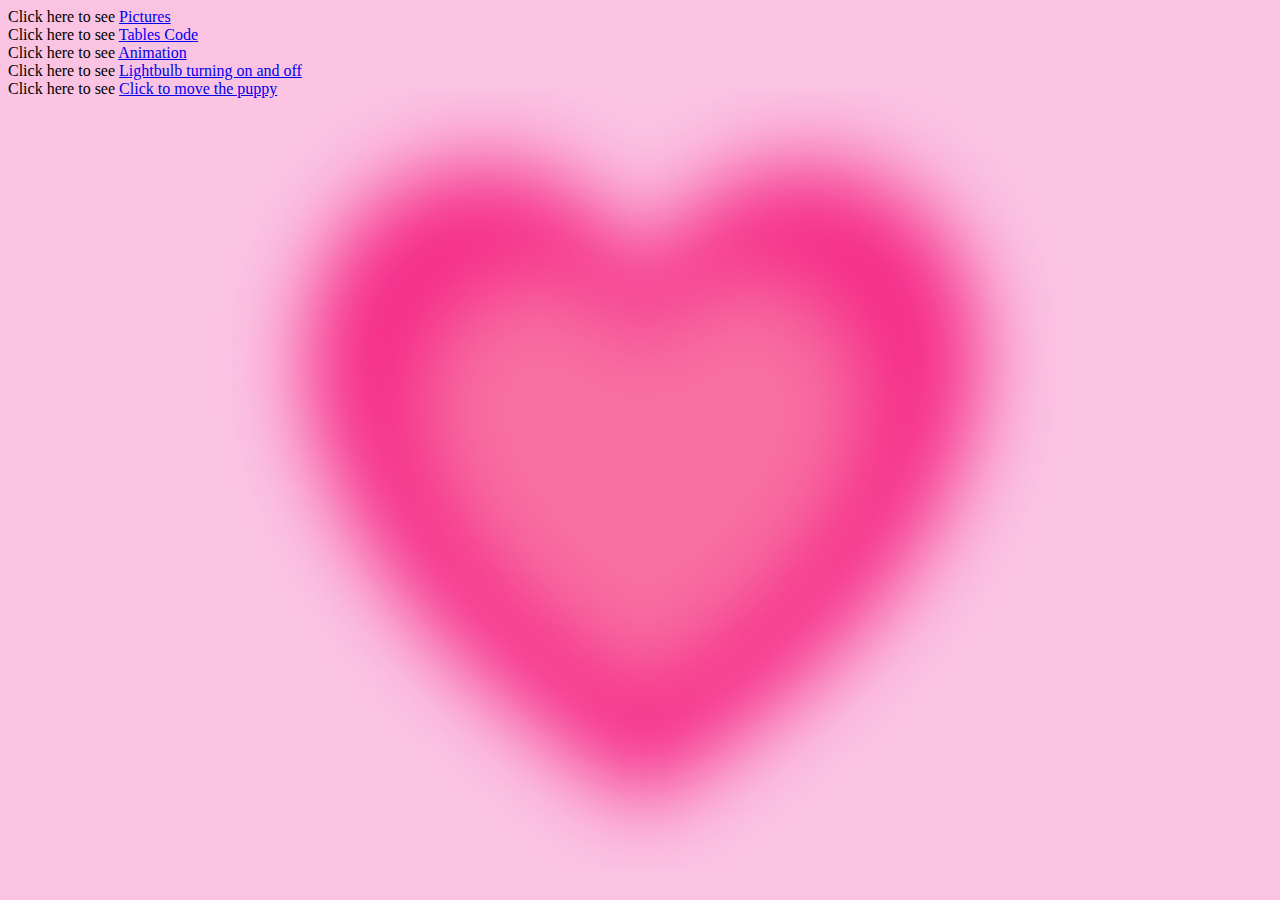
<file: index.html>
<!DOCTYPE html>
<html>
<head>
	<title>My Index page</title>
		<style> body {
		background-image:url("Pink_Heart.png");
		background-size:100% 100%;
background-attachment: fixed;
	}

</style>
</head>
<body>
Click here to see <a href="pictures.html">Pictures</a> <br>
	Click here to see <a href="Tables.2.html">Tables Code</a>
	<br>Click here to see <a href="Animate.html">Animation </a>
	<br>Click here to see <a href = "lightbulb.html">Lightbulb turning on and off </a>
	<br>Click here to see <a href = "image_move.html"> Click to move the puppy </a>
</body>
</html>
</file>
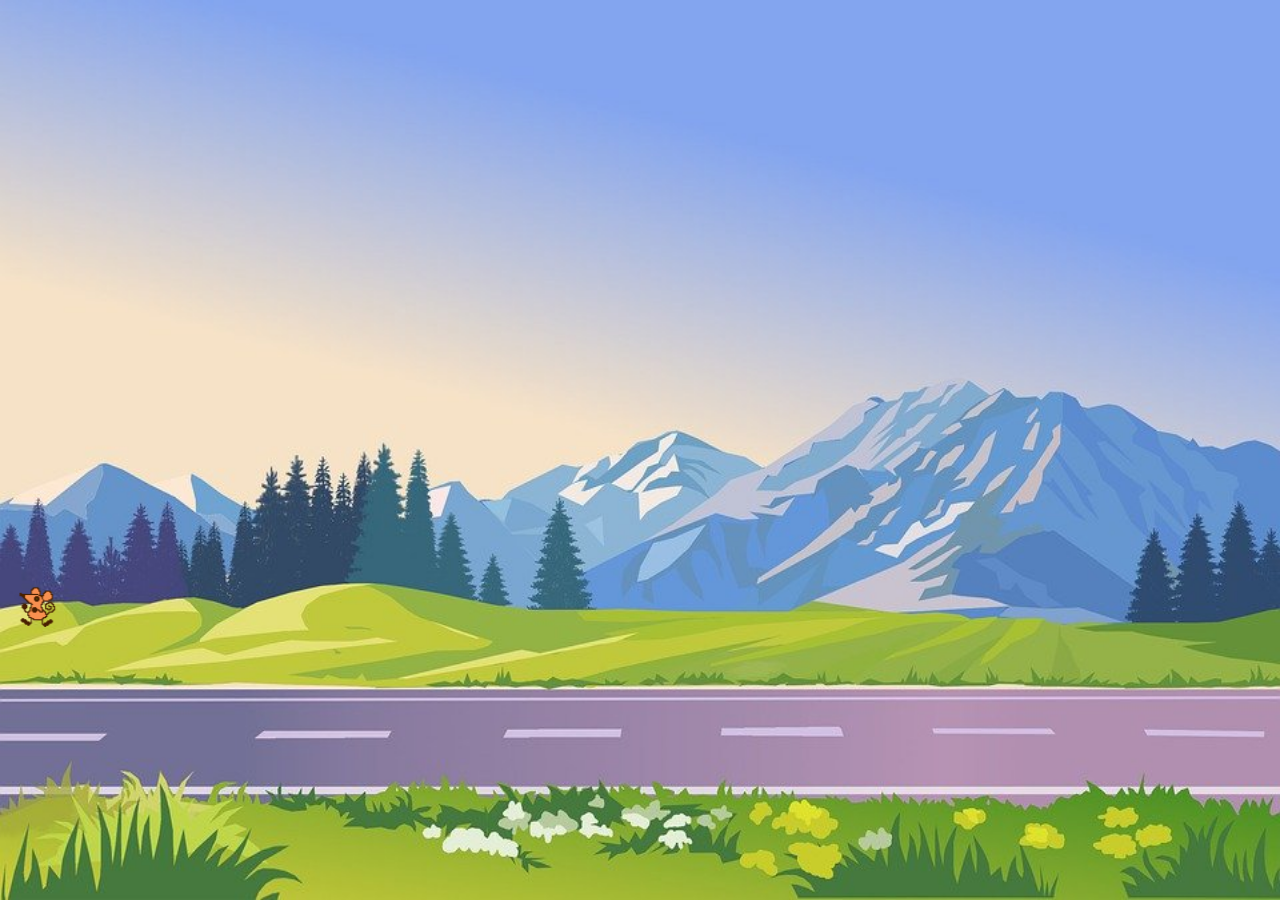
<file: Animate.html>
<html>
<head>
	<title>Animation</title>
	<style> body {
		background-image:url("bg2.jpg");
		background-size:100% 100%;
background-attachment: fixed;
	}

</style>
	</head>
	<body>
		<br><br><br><br><br><br><br><br><br><br><br><br><br><br><br><br><br><br><br><br><br><br><br><br><br><br><br><br>
		<marquee direction = "right">
	<img src = "a.gif" alt = "Gif of a dog running after a cat" width = "234px" >
	<img src = "b.gif" alt = "Gif of a cat running after a mouse and away from the dog" width = "123px" >
	<img src = "c.gif" alt = "Gif of a mouse running away from the cat" width ="40px">
</marquee>
	</body>
</html>
</file>
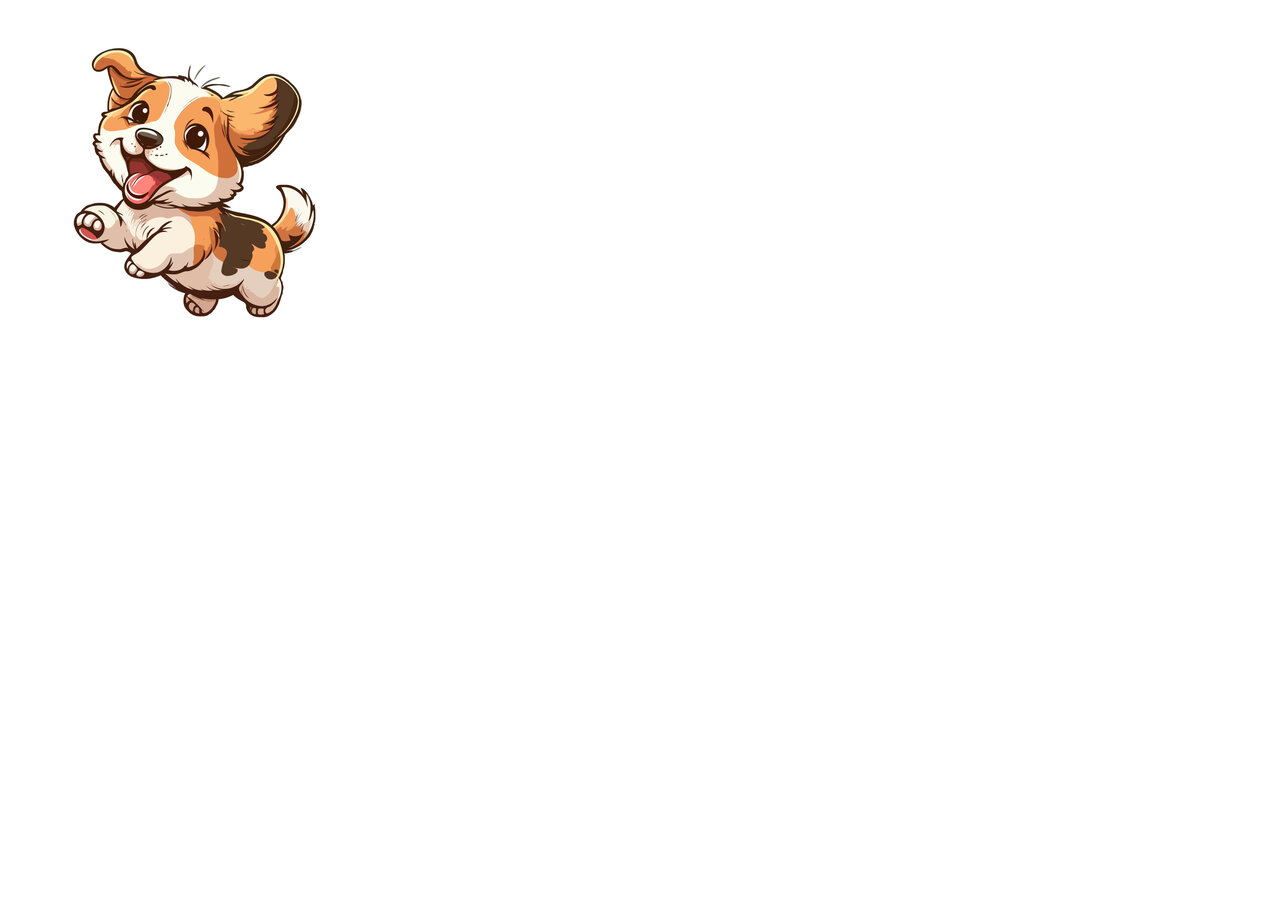
<file: image_move.html>
<html>
<head>
	<title>Moving Puppy</title>
	</head>
	<body>
<img src = "Puppy.jpeg" id = "puppy" alt = "Picture of a Puppy">
<script src="https://code.jquery.com/jquery-3.5.1.js"></script>
<script>
	$("html").click(fn1);
	function fn1(event){
		$("#puppy").offset({
			left:event.pageX,
			top:event.pageY
});
}

	</script>
	</body>
	</html>
</file>
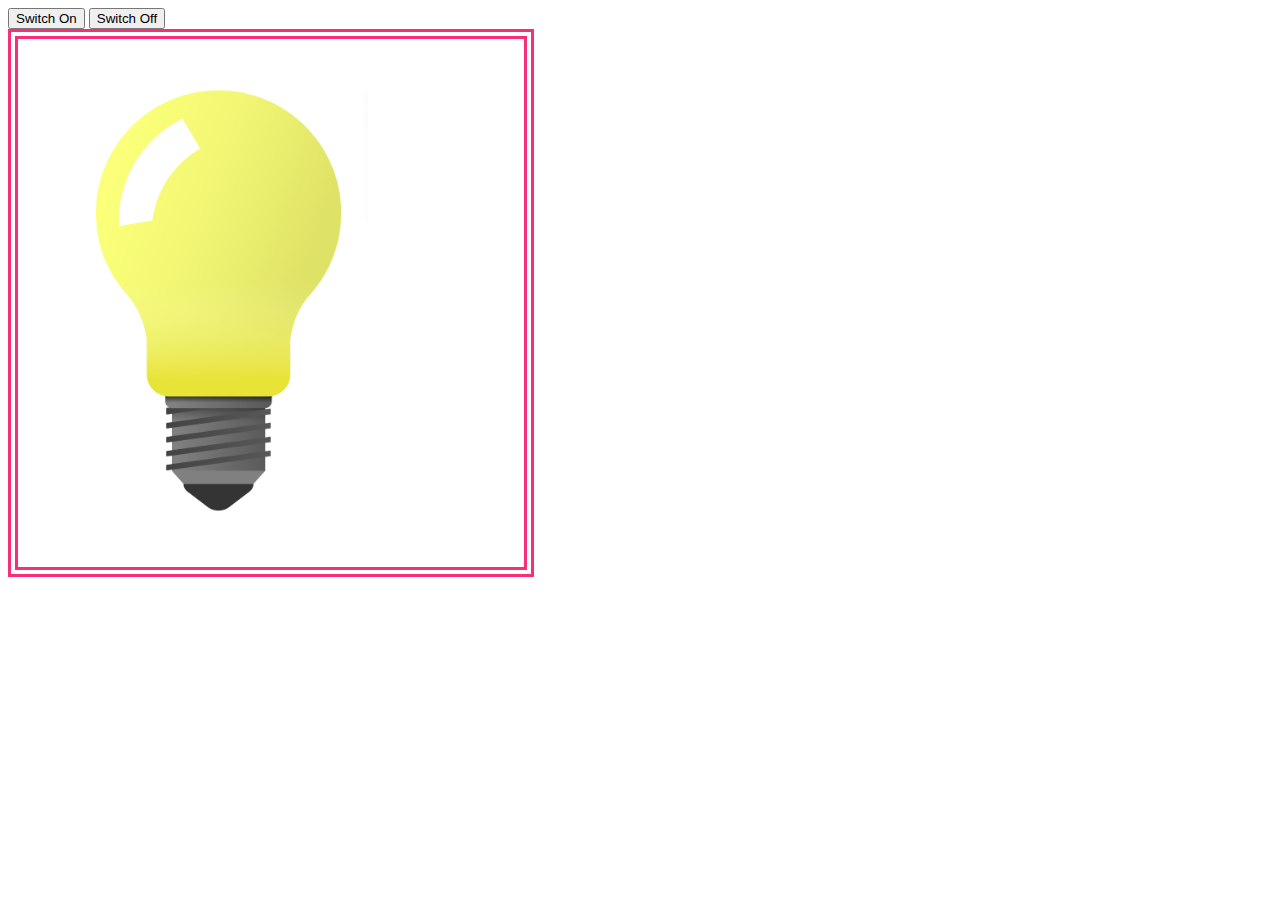
<file: lightbulb.html>
<html>
<head> 
	<title> Moving Picture </title>
	<style>
div{
	width: 40%;
	border-style: double;
	border-width:10px;
	border-color:#f72f78;
}
img{
	padding:50px;
}

	</style>
</head>
<body> 


	<script src="https://code.jquery.com/jquery-3.5.1.js"></script>

	<button  onclick="fn1()"> Switch On </button>
	<button  onclick="fn2()"> Switch Off </button>

<div id = "bulb">
	<img src = "bulb_on.png" id="on" width=300px alt = "Image of a switched on lightbulb">
	<img src = "bulb_off.png" id="off" width=300px alt = "Image of a switched off lightbulb"> 
</div>
	<script type = "text/javascript">
			$("#off").hide(); 

		function fn1(){
			$("#off").hide();
			$("#on").show();
			$("#bulb").css( {'background-color': 'lightyellow'} );
			
}
 function fn2(){
 	$("#on").hide();
 	$("#off").show();
 	$("#bulb").css( {'background-color': 'darkgray'} );
}
</script>
</body>
</html>
</file>
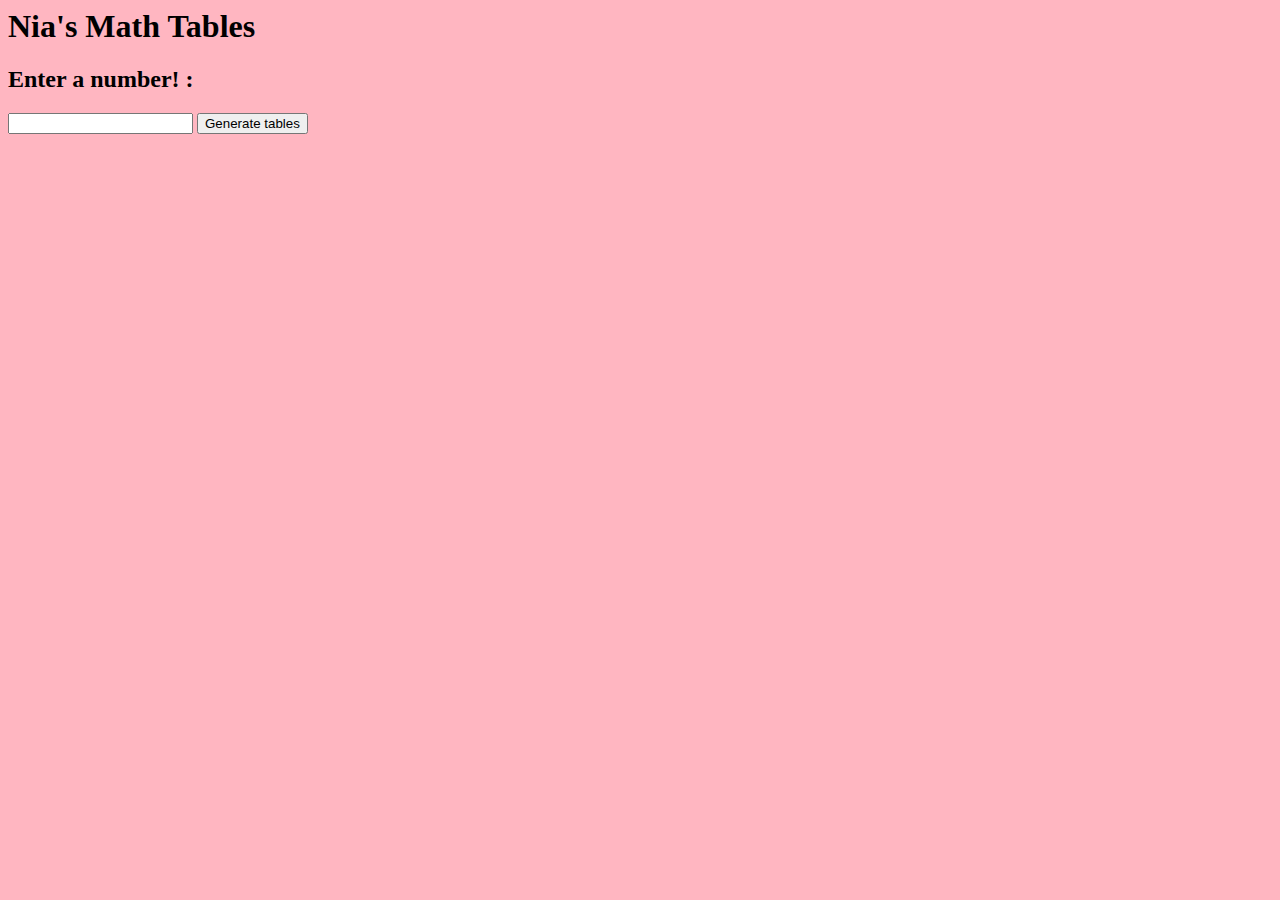
<file: Tables.2.html>
<html> 
<head>
	<title> Tables Code #2 </title>

   <style>
   	body {
   		background-color: lightpink;
   	}
   </style>
</head>
<body> 
<h1> Nia's Math Tables </h1>
<h2> Enter a number! : </h2>
<input type = "text" id="num">
<button onclick="tableFn()"> Generate tables </button>
<div id="ans"> </div>

<script src="https://code.jquery.com/jquery-2.1.0.js"></script>
<script>

function tableFn(){
n = $("#num").val();
$("#ans").empty();
$("#ans").append("<ul>");

for (i=1; i<=10; i++){
x = n * i;

$("#ans").append("<li>"+n+" x "+ i +" = "+x+"</li>");
}

$("#ans").append("</ul>");
}
</script>
</body>
</html>
</file>
